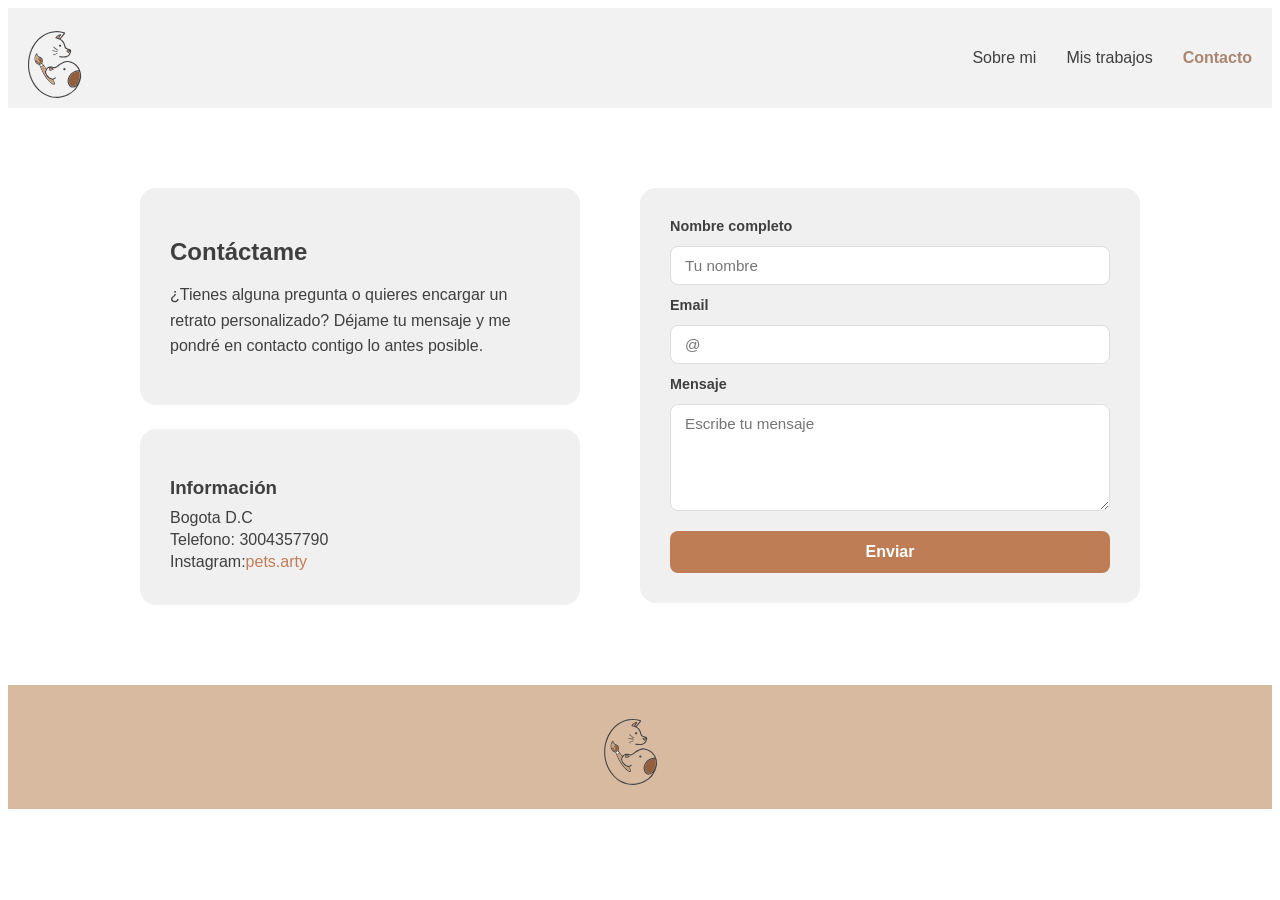
<file: contacto.html>
<!DOCTYPE html>
<html lang="es">
<head>
    <meta charset="UTF-8">
    <title>Mi Sitio</title>
    <link rel="stylesheet" href="styles.css">
</head>
    <body>

        <!-- NAV -->
        <nav class="navbar-custom">
            <div class="nav-container">
            <img src="IMG/logo.svg" class="logo-img" alt="logo">

            <ul class="nav-menu">
                <li><a class="nav-link" href="index.html">Sobre mi</a></li>
                <li><a class="nav-link" href="mis_trabajos.html">Mis trabajos</a></li>
                <li><a class="nav-link active" href="contacto.html">Contacto</a></li>
            </ul>
            </div>
        </nav>

        <section class="contact-section">
             <!-- CUADRO DE TEXTO -->
            <div class="contact-left">
                <div class="contact-text">
                <h2>Contáctame</h2>
                <p>
                    ¿Tienes alguna pregunta o quieres encargar un retrato personalizado?
                    Déjame tu mensaje y me pondré en contacto contigo lo antes posible.
                </p>
                </div>

                <!-- CUADRO INFO ADICIONAL -->
                <div class="contact-info">
                <h3>Información</h3>
                <p>Bogota D.C</p>
                <p>Telefono: 3004357790</p>
                <p>Instagram:<a href="https://www.instagram.com/pets.arty/" target="_blank">pets.arty</a></p>
                </div>
            </div>

            <!-- FORMULARIO -->
            <div class="contact-form">
                <form action="#" method="POST">
                    <label for="name">Nombre completo</label>
                    <input type="text" id="name" name="name" placeholder="Tu nombre" required>

                    <label for="email">Email</label>
                    <input type="email" id="email" name="email" placeholder="@" required>

                    <label for="message">Mensaje</label>
                    <textarea id="message" name="message" placeholder="Escribe tu mensaje" rows="5" required></textarea>

                    <button type="submit">Enviar</button>
                </form>
            </div>
        </section>        

        <!-- FOOTER -->
        <footer class="footer">
            <div class="footer-logo">
                <a href="index.html">
                <img src="IMG/logo.svg" alt="logo">
                </a>
            </div>
        </footer>

       
        <!-- Bootstrap JS -->
        <script src="https://cdn.jsdelivr.net/npm/bootstrap@5.3.2/dist/js/bootstrap.bundle.min.js"></script>

    </body>
</html>
</file>
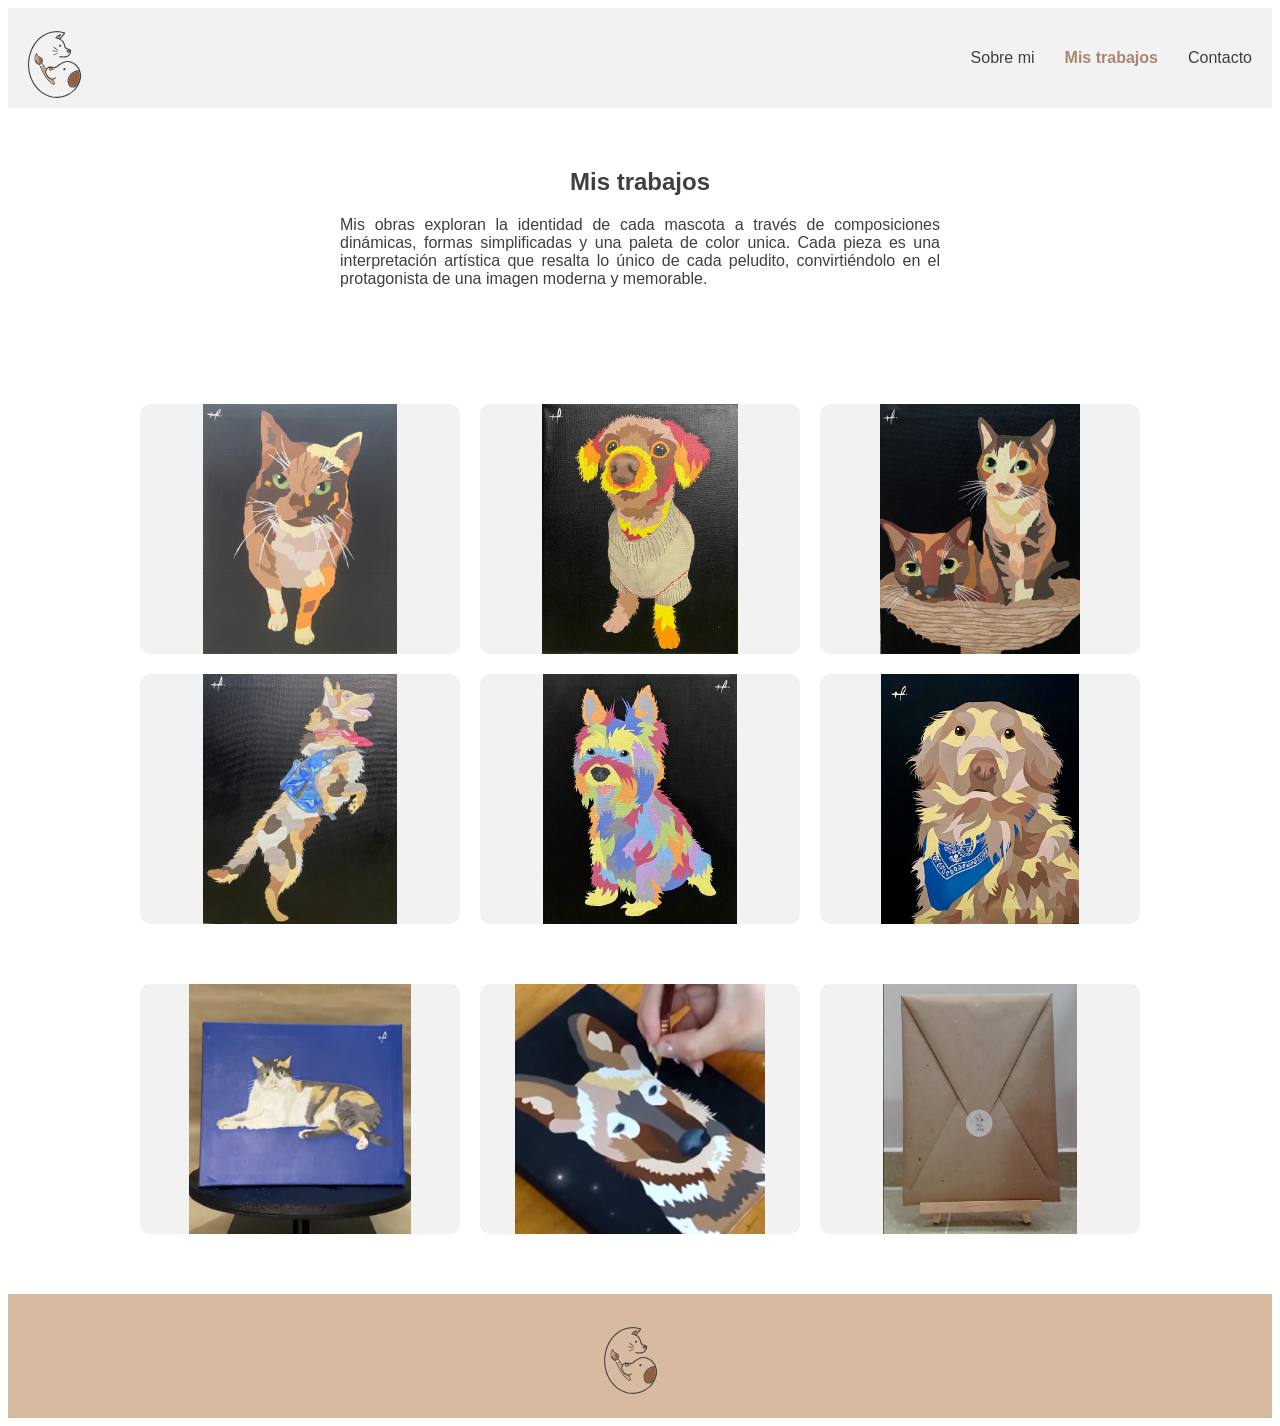
<file: mis_trabajos.html>
<!DOCTYPE html>
<html lang="es">
<head>
    <meta charset="UTF-8">
    <title>Mi Sitio</title>
    <link rel="stylesheet" href="styles_own_prd.css">
    <link rel="stylesheet" href="https://cdn.jsdelivr.net/npm/@fancyapps/ui/dist/fancybox.css" />
    <script src="https://cdn.jsdelivr.net/npm/@fancyapps/ui/dist/fancybox.umd.js"></script>
</head>
    <body>

        <!-- NAV -->
        <nav class="navbar-custom">
            <div class="nav-container">
            <img src="IMG/logo.svg" class="logo-img" alt="logo">

            <ul class="nav-menu">
                <li><a class="nav-link" href="index.html">Sobre mi</a></li>
                <li><a class="nav-link active" href="mis_trabajos.html">Mis trabajos</a></li>
                <li><a class="nav-link" href="contacto.html">Contacto</a></li>
            </ul>
            </div>
        </nav>

        <section class="text">
            <div class="media-text">
            <h1>Mis trabajos</h1>
            <p>
                Mis obras exploran la identidad de cada mascota a través de composiciones dinámicas,
                formas simplificadas y una paleta de color unica. Cada pieza es una interpretación
                artística que resalta lo único de cada peludito, convirtiéndolo en el protagonista
                de una imagen moderna y memorable.
            </p>
            </div>
        </section>

        <!-- GALERÍA IMÁGENES -->
        <section class="gallery gallery-images">
            <a href="IMG/Foto2.jpeg" data-fancybox="images"><img src="IMG/Foto2.jpeg" alt="gato"></a>
            <a href="IMG/Foto3.jpeg" data-fancybox="images"><img src="IMG/Foto3.jpeg" alt="perrita"></a>
            <a href="IMG/Foto4.jpeg" data-fancybox="images"><img src="IMG/Foto4.jpeg" alt="gatos"></a>

            <a href="IMG/Foto5.jpeg" data-fancybox="images"><img src="IMG/Foto5.jpeg" alt="Imagen 4"></a>
            <a href="IMG/Foto6.jpeg" data-fancybox="images"><img src="IMG/Foto6.jpeg" alt="Imagen 5"></a>
            <a href="IMG/Foto8.jpeg" data-fancybox="images"><img src="IMG/Foto8.jpeg" alt="Imagen 6"></a>
        </section>

        <!-- GALERÍA VIDEOS -->
        <section class="gallery gallery-videos">
            <a href="VID/Video2.mp4" data-fancybox="videos" data-type="video">
                <img src="IMG/thumbnail_1.png" alt="Video 1">
            </a>
            <a href="VID/Video3.mp4" data-fancybox="videos" data-type="video">
                <img src="IMG/thumbnail_2.png" alt="Video 2">
            </a>
            <a href="VID/Video4.mp4" data-fancybox="videos" data-type="video">
                <img src="IMG/thumbnail_3.png" alt="Video 3">
            </a>
        </section>

        

        <!-- FOOTER -->
        <footer class="footer">
            <div class="footer-logo">
                <a href="index.html">
                <img src="IMG/logo.svg" alt="logo">
                </a>
            </div>
        </footer>


        <!-- Fancybox config para videos -->
            <script>
            Fancybox.bind("[data-fancybox='videos']", {
                Video: {
                autoplay: false,
                preload: "none"
                }
            });
            </script>


       
        <!-- Bootstrap JS -->
        <script src="https://cdn.jsdelivr.net/npm/bootstrap@5.3.2/dist/js/bootstrap.bundle.min.js"></script>

    </body>
</html>
</file>
<file: styles.css>
:root {
  --color-oscuro: #8C593B;
  --color-medio: #BF7D56;
  --color-claro: #d7baa0;
  --color-fondo: #f2f2f2;
  --color-negro: #3F3F40;
  --font-family: 'Montserrat', sans-serif;
}

/* NAV */
.navbar-custom {
  background-color: var(--color-fondo);
  padding: 10px 20px;
}

.nav-container {
  display: flex;
  align-items: center;
  justify-content: space-between;
}

.logo-img {
  height: 80px;
}

.nav-menu {
  list-style: none;
  display: flex;
  gap: 30px;
}

.nav-link {
  text-decoration: none;
  color: var(--color-negro);
  font-family: var(--font-family);
  font-weight: 500;
}

.nav-link:hover {
  color: var(--color-medio);
}

.nav-link.active {
  color: var(--color-oscuro);
  pointer-events: none; 
  cursor: default;
  font-weight: bold;
  opacity: 0.7;
}


.nav-link.active:hover {
  color: var(--color-fondo);
}

/* TEXTO + IMAGEN */
.media-container {
  display: flex;
  align-items: stretch;
  max-width: 1000px;
  margin: 80px auto;
}

.media-text {
  flex: 1;
  padding: 40px;
  display: flex;
  flex-direction: column;
  justify-content: center;
  background-color: var(--color-fondo);
  font-family: var(--font-family);
  font-size: larger;
  color: var(--color-negro);
}

.media-text h1 {
  font-weight: bold;
}

.media-image {
  flex: 1;
}

.media-image img {
  width: 100%;
  height: 100%;
  object-fit: cover;
}

/* VIDEO */
.video-section {
  padding: 60px;
}

.video-row {
  display: flex;
  align-items: center;
  gap: 40px;
  max-width: 1000px;
  margin: auto;
}

.video-row video {
  flex: 1;
  max-width: 100%;
  max-height: 500px;
  object-fit: cover;
  border-radius: 10px;
}

.video-text {
  flex: 1;
  font-family: var(--font-family);
  font-size: larger;
  a{
    color: var(--color-medio)
  }
  a:hover{
    color:var(--color-negro)
  }
}

/* FOOTER */

.footer {
  display: flex;
  justify-content: center;
  align-items: center;
  background-color: var(--color-claro);
  padding: 20px 0;
  font-family: var(--font-family);
}

.footer-logo {
  position: static;
  transform: none;
}

.footer-logo img {
  height: 80px;
  width: auto;
  object-fit: contain;
}

.footer-column {
  display: none;
}

/* RESPONSIVE */

@media (max-width: 768px) {
  .media-container,
  .video-row {
    flex-direction: column;
  }

  .media-text,
  .video-text {
    padding: 20px;
  }
}

/* CONTACTO */
.contact-section {
  display: flex;
  gap: 60px;
  max-width: 1000px;
  margin: 80px auto;
  padding: 0 20px;
  font-family: var(--font-family);
  color: var(--color-negro);
  align-items: flex-start;
}
.contact-left {
  flex: 1;
  display: flex;
  flex-direction: column;
  gap: 24px;
}
.contact-text,
.contact-info {
  background-color: #f0f0f0;
  border-radius: 16px;
  padding: 30px;
}
.contact-text h2 {
  font-weight: bold;
  color: var(--color-negro);
  margin-bottom: 12px;
}
.contact-text p {
  font-size: 1rem;
  line-height: 1.6;
}
.contact-info h3 {
  font-weight: bold;
  margin-bottom: 10px;
}
.contact-info p {
  margin: 4px 0;
}
.contact-info a {
  color: var(--color-medio);
  text-decoration: none;
}
.contact-info a:hover {
  color: var(--color-oscuro);
}
.contact-form {
  flex: 1;
  background-color: #f0f0f0;
  border-radius: 16px;
  padding: 30px;
}
.contact-form form {
  display: flex;
  flex-direction: column;
  gap: 12px;
}
.contact-form label {
  font-weight: 600;
  font-size: 0.9rem;
}
.contact-form input,
.contact-form textarea {
  padding: 10px 14px;
  border: 1px solid #ddd;
  border-radius: 8px;
  font-family: var(--font-family);
  font-size: 0.95rem;
  background-color: #fff;
  color: var(--color-negro);
  outline: none;
  transition: border-color 0.2s;
  width: 100%;
  box-sizing: border-box;
}
.contact-form input:focus,
.contact-form textarea:focus {
  border-color: var(--color-medio);
}
.contact-form button {
  width: 100%;
  padding: 12px;
  background-color: var(--color-medio);
  color: #fff;
  border: none;
  border-radius: 8px;
  font-family: var(--font-family);
  font-weight: 600;
  font-size: 1rem;
  cursor: pointer;
  transition: background-color 0.2s;
  margin-top: 8px;
}
.contact-form button:hover {
  background-color: var(--color-oscuro);
}
@media (max-width: 768px) {
  .contact-section {
    flex-direction: column;
  }
}
</file>
<file: styles_own_prd.css>
:root {
  --color-oscuro: #8C593B;
  --color-medio: #BF7D56;
  --color-claro: #d7baa0;
  --color-fondo: #f2f2f2;
  --color-negro: #3F3F40;
  --font-family: 'Montserrat', sans-serif;
}

/* NAV */
.navbar-custom {
  background-color: var(--color-fondo);
  padding: 10px 20px;
}

.nav-container {
  display: flex;
  align-items: center;
  justify-content: space-between;
}

.logo-img {
  height: 80px;
}

.nav-menu {
  list-style: none;
  display: flex;
  gap: 30px;
}

.nav-link {
  text-decoration: none;
  color: var(--color-negro);
  font-family: var(--font-family);
  font-weight: 500;
}

.nav-link:hover {
  color: var(--color-medio);
}

.nav-link.active {
  color: var(--color-oscuro, 0.5);
  pointer-events: none;
  cursor: default;
  font-weight: bold;
  opacity: 0.7;
}

.text {
  font-family: var(--font-family);
  color: var(--color-negro);
  text-align: center;
  padding: 40px;
}

.text p {
  text-align: justify;
}

.media-text {
  max-width: 600px;
  margin: 0 auto;
}

/* GALERÍA */
.gallery {
  display: grid;
  grid-template-columns: repeat(3, 1fr);
  grid-auto-rows: 250px;
  gap: 20px;
  max-width: 1000px;
  margin: 60px auto;
}

.gallery a {
  display: flex;
  align-items: center;
  justify-content: center;
  overflow: hidden;
  border-radius: 10px;
  background-color: var(--color-fondo);
}

.gallery a img {
  max-width: 100%;
  max-height: 100%;
  object-fit: contain;
  transition: transform 0.3s;
}

.gallery a img:hover {
  transform: scale(1.05);
}

/* FOOTER */
.footer {
  display: flex;
  justify-content: center;
  align-items: center;
  background-color: var(--color-claro);
  padding: 20px 0;
  font-family: var(--font-family);
}

.footer-logo img {
  height: 80px;
  width: auto;
  object-fit: contain;
}

/* RESPONSIVE */
@media (max-width: 768px) {
  .gallery {
    grid-template-columns: repeat(2, 1fr);
    grid-auto-rows: 200px;
  }
}

@media (max-width: 480px) {
  .gallery {
    grid-template-columns: 1fr;
    grid-auto-rows: 150px;
  }
}
</file>
